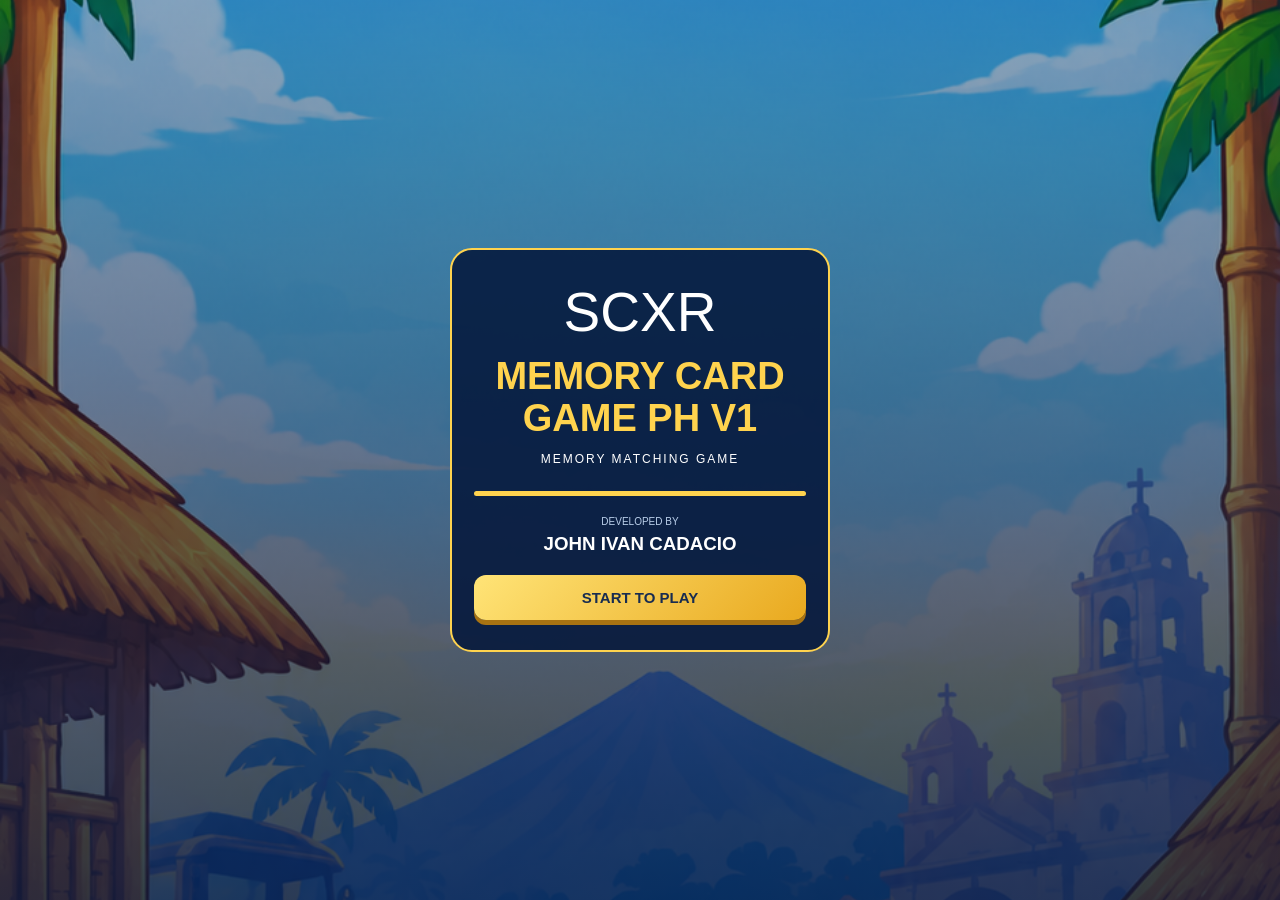
<file: index.html>
<!DOCTYPE html>
<html lang="en">
<head>
    <meta charset="UTF-8">
    <meta name="viewport" content="width=device-width, initial-scale=1.0">
    <title>PH Memory Card Game</title>
</head>
<body>
    <p>Loading game...</p>
    <script>
        window.location.href = "./M%20FIRSTGAME/index.html";
    </script>
</body>
</html>
</file>
<file: M FIRSTGAME/style.css>
* {
    margin: 0;
    padding: 0;
    box-sizing: border-box;
    -webkit-tap-highlight-color: transparent;
}

:root {
    --navy: #061b45;
    --gold: #ffd34e;
    --white: #fff;
    --green: #39c879;
}

body {
    min-height: 100vh;
    font-family: Arial, sans-serif;
    color: white;
    background:
        linear-gradient(rgba(0,20,65,.3),rgba(0,20,65,.5)),
        url("Background game/BACKGROUND1.png") center / cover fixed;
}

button {
    font-family: inherit;
    cursor: pointer;
    border: none;
    transition: .2s;
}

button:active { transform: scale(.97); }

.top-bar {
    min-height: 65px;
    padding: 10px;
    background: rgba(3,17,47,.96);
    border-bottom: 2px solid var(--gold);
    display: flex;
    justify-content: space-between;
    align-items: center;
    flex-wrap: wrap;
    gap: 8px;
}

.brand {
    color: var(--gold);
    font-weight: 900;
    font-size: 13px;
}

.player-stats {
    display: flex;
    gap: 5px;
    flex-wrap: wrap;
}

.stat {
    padding: 7px;
    background: #18345e;
    border-radius: 8px;
    font-size: 10px;
    font-weight: bold;
}

.screen {
    display: none;
    width: 100%;
    min-height: calc(100vh - 65px);
    padding: 20px 12px;
    align-items: center;
    justify-content: center;
}

.screen.active { display: flex; }

.mobile-panel {
    width: 100%;
    max-width: 430px;
    padding: 25px 18px;
    text-align: center;
    background: rgba(4,26,67,.95);
    border: 2px solid var(--gold);
    border-radius: 22px;
    box-shadow: 0 15px 40px #0007;
}

h1, h2 { color: var(--gold); }

.mobile-panel h1 {
    font-size: 35px;
    line-height: 1.1;
    margin: 10px 0;
}

.mobile-panel h2 {
    font-size: 23px;
    margin: 14px 0 8px;
}

.muted {
    color: #c5d6ef;
    font-size: 13px;
    line-height: 1.5;
    margin-bottom: 18px;
}

.primary-btn, .secondary-btn {
    display: block;
    width: 100%;
    padding: 14px;
    margin-top: 12px;
    border-radius: 12px;
    font-weight: 900;
    font-size: 15px;
}

.primary-btn {
    color: #182c50;
    background: linear-gradient(135deg,#ffe477,#e9a91f);
    box-shadow: 0 5px 0 #a87312;
}

.secondary-btn {
    color: white;
    background: linear-gradient(135deg,#2164a7,#123a76);
    border: 1px solid #6da4df;
}

.primary-btn small, .secondary-btn small {
    display: block;
    font-size: 10px;
    font-weight: normal;
    margin-top: 5px;
}

.large-btn { padding: 17px 12px; font-size: 17px; }

.back-btn {
    display: block;
    background: transparent;
    color: var(--gold);
    font-weight: bold;
    margin-bottom: 18px;
}

.mode-label {
    display: inline-block;
    background: #a97816;
    color: white;
    padding: 7px 15px;
    border-radius: 20px;
    font-size: 11px;
    font-weight: bold;
    margin-bottom: 8px;
}

/* SPLASH */

.splash-screen {
    position: fixed;
    z-index: 1000;
    inset: 0;
    min-height: 100vh;
    display: flex;
    align-items: center;
    justify-content: center;
    background:
        linear-gradient(#00143d55,#00143dcc),
        url("Background game/BACKGROUND1.png") center / cover;
}

.splash-screen.hidden { display: none; }

.splash-content {
    width: 90%;
    max-width: 380px;
    padding: 30px 22px;
    text-align: center;
    background: #03163ad9;
    border: 2px solid var(--gold);
    border-radius: 22px;
}

.splash-logo { font-size: 55px; }

.splash-content h1 {
    color: var(--gold);
    font-size: 38px;
    line-height: 1.1;
    margin: 12px 0;
}

.splash-content p {
    font-size: 12px;
    letter-spacing: 2px;
    margin-bottom: 25px;
}

.splash-content small {
    display: block;
    color: #b9cee9;
    font-size: 10px;
    margin-top: 20px;
}

.splash-content h3 { margin: 6px 0 20px; }

.loading-line {
    height: 5px;
    background: #29466f;
    border-radius: 10px;
    overflow: hidden;
}

.loading-line span {
    display: block;
    width: 100%;
    height: 100%;
    background: var(--gold);
}

/* HOME */

.home-emblem { font-size: 58px; }

.section-label {
    font-size: 12px;
    color: var(--gold);
    font-weight: 900;
    letter-spacing: 2px;
    margin: 25px 0 13px;
}

.home-options {
    display: grid;
    grid-template-columns: 1fr 1fr;
    gap: 10px;
    margin-top: 20px;
}

.option-btn {
    display: flex;
    flex-direction: column;
    gap: 7px;
    padding: 14px;
    background: #143c72;
    color: white;
    border: 1px solid #548ac4;
    border-radius: 12px;
    font-weight: bold;
    font-size: 12px;
}

.option-btn span { font-size: 24px; }

.claim-btn {
    width: 100%;
    padding: 13px;
    margin-top: 17px;
    color: #fff4bf;
    background: #795719;
    border: 1px solid var(--gold);
    border-radius: 10px;
    font-size: 12px;
    font-weight: bold;
}

.small-message {
    font-size: 12px;
    color: var(--gold);
    margin-top: 12px;
    line-height: 1.5;
}

/* CATEGORY */

.category-grid {
    display: grid;
    grid-template-columns: 1fr 1fr;
    gap: 12px;
    margin-top: 23px;
}

.category-btn {
    min-height: 115px;
    padding: 12px 5px;
    border-radius: 15px;
    background: linear-gradient(145deg,#1d5898,#0c2d63);
    color: white;
    border: 2px solid var(--gold);
    font-size: 12px;
    font-weight: bold;
}

.category-btn span {
    display: block;
    font-size: 35px;
    margin-bottom: 9px;
}

/* DIFFICULTY */

.difficulty-list {
    display: flex;
    flex-direction: column;
    gap: 12px;
    margin-top: 25px;
}

.difficulty-list button {
    width: 100%;
    padding: 17px;
    border-radius: 13px;
    background: linear-gradient(135deg,#195395,#092957);
    border: 2px solid var(--gold);
    color: white;
    text-align: left;
}

.difficulty-list button span {
    display: block;
    font-size: 19px;
    font-weight: 900;
    color: var(--gold);
    margin-bottom: 5px;
}

.difficulty-list small {
    display: block;
    font-size: 11px;
    margin-top: 5px;
}

.points-label { color: #ffe28b; }

/* GAME */

#gameScreen {
    background:
        linear-gradient(#00143d55,#00143d88),
        url("Background game/BACKGROUND2.png") center / cover fixed;
}

.game-panel {
    max-width: 440px;
    padding: 20px 13px;
}

.game-top {
    display: flex;
    justify-content: space-between;
    align-items: center;
}

.game-top .back-btn { margin: 0; }

.game-panel h2 { margin: 17px 0 3px; }
.game-panel > .muted { margin-bottom: 12px; }

.game-info {
    display: grid;
    grid-template-columns: 1fr 1fr;
    gap: 8px;
    margin: 12px 0;
}

.timer-card {
    padding: 11px 5px;
    background: #123c75;
    border: 1px solid #5685ba;
    border-radius: 12px;
}

.timer-card small {
    display: block;
    font-size: 9px;
    margin-bottom: 5px;
}

.timer-card strong {
    font-size: 20px;
    color: var(--gold);
}

.hint-area {
    display: flex;
    align-items: center;
    justify-content: space-between;
    margin: 14px 0;
    font-size: 12px;
}

.hint-btn {
    padding: 9px 13px;
    color: #192d4f;
    background: var(--gold);
    border-radius: 9px;
    font-size: 11px;
    font-weight: 900;
}

.hint-btn:disabled { opacity: .5; }

.game-board {
    display: grid;
    grid-template-columns: repeat(4,minmax(0,1fr));
    gap: 8px;
    perspective: 800px;
}

.card {
    width: 100%;
    aspect-ratio: 1 / 1;
    border: 2px solid var(--gold);
    border-radius: 10px;
    background: linear-gradient(145deg,#1b5b9f,#06234e);
    color: var(--gold);
    font-size: 29px;
    padding: 3px;
    overflow: hidden;
    box-shadow: 0 3px 7px #0005;
    transform: translate(0,0) rotate(0);
    transition: transform .55s ease, opacity .3s;
}

.card img {
    display: block;
    width: 100%;
    height: 100%;
    object-fit: contain;
    background: white;
    border-radius: 5px;
}

.card.matched {
    border-color: var(--green);
    box-shadow: 0 0 10px #39c879aa;
}

.card:disabled { opacity: 1; }

/* INITIAL SHUFFLE ANIMATION */

.card.shuffling {
    transition:
        transform .55s cubic-bezier(.2,.8,.2,1),
        opacity .4s;
}

.card.gathered {
    transform:
        translate(var(--move-x),var(--move-y))
        rotate(var(--rotate))
        scale(.65);
    z-index: 5;
}

.card.scattered {
    transform:
        translate(var(--scatter-x),var(--scatter-y))
        rotate(var(--scatter-rotate))
        scale(.75);
    z-index: 5;
}

.card.returning {
    transform: translate(0,0) rotate(0) scale(1);
    z-index: 1;
}

.game-tip {
    color: #d6e6fa;
    font-size: 11px;
    margin-top: 15px;
}

/* RESULT */

.result-panel { max-width: 420px; }
#resultIcon { font-size: 65px; margin-bottom: 10px; }
.result-panel h1 { font-size: 27px; }

#resultMessage {
    font-size: 13px;
    margin: 12px 0 18px;
    color: #e3edff;
}

.reward-grid {
    display: grid;
    grid-template-columns: 1fr 1fr;
    gap: 9px;
    margin: 17px 0;
}

.reward-item {
    padding: 15px 5px;
    background: #123b73;
    border: 1px solid var(--gold);
    border-radius: 12px;
    color: var(--gold);
    font-size: 21px;
    font-weight: 900;
}

.reward-item small {
    display: block;
    color: white;
    font-size: 10px;
    margin-top: 6px;
}

.rank-box {
    padding: 18px 13px;
    background: #123b73;
    border-radius: 15px;
    margin: 18px 0;
}

.rank-box > small { font-size: 10px; }

.rank-box h2 { font-size: 25px; margin: 9px 0; }
.rank-box p { font-size: 12px; margin: 8px 0; }

.progress-track {
    width: 100%;
    height: 12px;
    border-radius: 20px;
    background: #355477;
    overflow: hidden;
    margin: 12px 0;
}

#rankProgressBar {
    height: 100%;
    width: 0;
    background: var(--gold);
    transition: width .5s;
}

/* SHOP */

.shop-balance {
    padding: 13px;
    background: #143b72;
    border-radius: 10px;
    color: var(--gold);
    font-size: 13px;
    margin: 20px 0;
}

.shop-item {
    display: flex;
    align-items: center;
    gap: 10px;
    padding: 14px 10px;
    background: #123766;
    border: 1px solid #527dab;
    border-radius: 13px;
    text-align: left;
    margin-bottom: 12px;
}

.shop-icon {
    width: 48px;
    height: 48px;
    flex-shrink: 0;
    display: grid;
    place-items: center;
    background: #24568a;
    border-radius: 10px;
    font-size: 26px;
}

.shop-details { flex: 1; min-width: 0; }
.shop-details h3 { font-size: 14px; color: var(--gold); }
.shop-details p { font-size: 10px; margin: 5px 0; }
.shop-details strong { font-size: 11px; }

.buy-btn {
    padding: 10px 13px;
    background: var(--gold);
    color: #182d4d;
    border-radius: 8px;
    font-weight: 900;
    font-size: 11px;
}

.locked-item { opacity: .65; }

/* SETTINGS */

.settings-item {
    padding: 20px 15px;
    background: #123b73;
    border: 1px solid #5685ba;
    border-radius: 13px;
    margin: 25px 0;
    text-align: left;
}

.settings-heading {
    display: flex;
    justify-content: space-between;
    gap: 8px;
    font-size: 12px;
    margin-bottom: 20px;
}

.settings-heading b { color: var(--gold); }

#volumeSlider {
    width: 100%;
    accent-color: var(--gold);
}

.volume-labels {
    display: flex;
    justify-content: space-between;
    color: #b8cce5;
    margin-top: 8px;
}

@media (max-width: 360px) {
    .brand { font-size: 11px; }
    .stat { font-size: 9px; padding: 6px; }
    .mobile-panel { padding: 20px 12px; }
    .card { font-size: 23px; }
}

@media (orientation: landscape) and (max-height: 550px) {
    .screen:not(.splash-screen) { align-items: flex-start; }
}
/* PLAYER NAME SCREEN */

.name-screen {
    display: none;
    position: fixed;
    inset: 0;
    width: 100%;
    height: 100%;
    background: rgba(5, 20, 45, 0.90);
    justify-content: center;
    align-items: center;
    z-index: 9999;
}

.name-box {
    width: 350px;
    padding: 40px 30px;
    background: #10294C;
    border: 2px solid #FFD34D;
    border-radius: 25px;
    text-align: center;
    color: white;
}

.name-box h1 {
    color: #FFD34D;
    font-size: 28px;
}

.name-box p {
    color: white;
    margin-bottom: 25px;
}

.name-box input {
    width: 100%;
    padding: 15px;
    border: 2px solid #FFD34D;
    border-radius: 10px;
    outline: none;
    box-sizing: border-box;
    font-size: 16px;
    margin-bottom: 20px;
}

.name-box button {
    width: 100%;
    padding: 15px;
    background: #FFD34D;
    color: #10294C;
    border: none;
    border-radius: 10px;
    font-size: 17px;
    font-weight: bold;
    cursor: pointer;
}

.name-box button:hover {
    background: #ffbd24;
}
</file>
